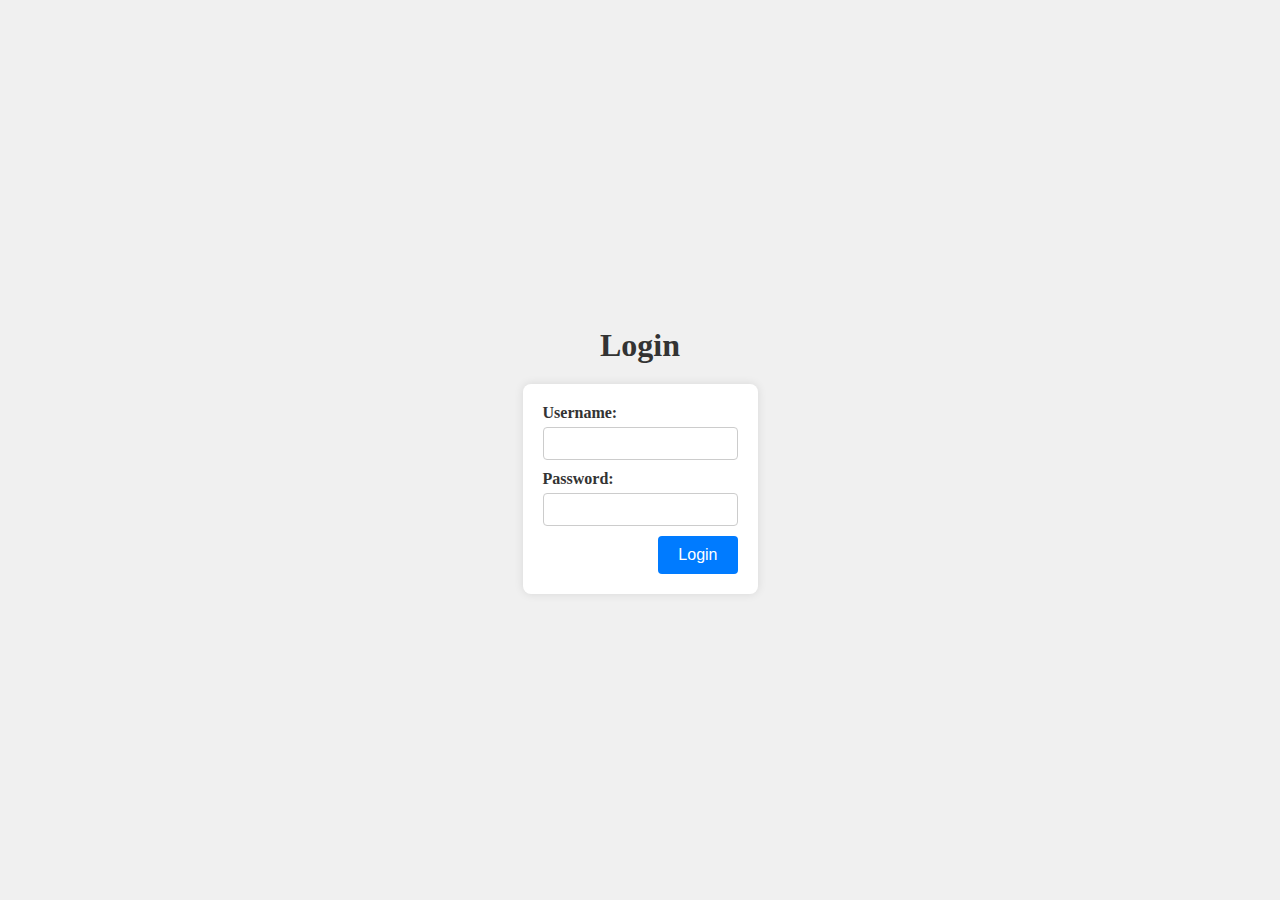
<file: src/main/resources/templates/login.html>
<!DOCTYPE html>
<html xmlns:th="http://www.thymeleaf.org">
<html lang="en">
<head>
  <meta charset="UTF-8">
  <meta name="viewport" content="width=device-width, initial-scale=1.0">
  <title>Login Page</title>
  <style>
    body {
      font-family: 'Arial, sans-serif';
      background-color: #f0f0f0;
      color: #333;
      display: flex;
      flex-direction: column;
      align-items: center;
      justify-content: center;
      height: 100vh;
      margin: 0;
    }

    h1 {
      text-align: center;
      margin-bottom: 20px;
    }

    form {
      background-color: #fff;
      padding: 20px;
      border-radius: 8px;
      box-shadow: 0 0 10px rgba(0, 0, 0, 0.1);
    }

    label {
      display: block;
      margin-bottom: 5px;
      font-weight: bold;
    }

    input {
      width: 100%;
      max-width: 300px;
      padding: 8px;
      box-sizing: border-box;
      margin-bottom: 10px;
      border: 1px solid #ccc;
      border-radius: 4px;
    }

    button {
      padding: 10px 20px;
      border: none;
      border-radius: 4px;
      background-color: #007bff;
      color: #fff;
      font-size: 16px;
      cursor: pointer;
      margin-left: auto; /* 이 속성을 추가하여 버튼만 우측으로 정렬 */
      display: block; /* 버튼을 블록 요소로 만들어 margin 속성이 적용되도록 함 */
    }
  </style>
</head>
<body>
<h1>Login</h1>
<form id="loginForm" onsubmit="login(event)">
  <label for="username">Username:</label>
  <input type="text" id="username" name="username" required><br>

  <label for="password">Password:</label>
  <input type="password" id="password" name="password" required><br>

  <button type="submit">Login</button>
</form>

<script type="text/javascript">
  function login(event) {
    event.preventDefault();

    var username = document.getElementById("username").value;
    var password = document.getElementById("password").value;

    var data = {
      username: username,
      password: password
    };

    var xhr = new XMLHttpRequest();
    xhr.open("POST", "/auth/user/login");
    xhr.setRequestHeader("Content-Type", "application/json;charset=UTF-8");
    xhr.onload = function () {
      if (xhr.status === 200) { // 정상적으로 응답이 왔을 때
        alert("로그인 성공");
        var Access_Token = xhr.getResponseHeader("Access_Token");
        localStorage.setItem("Access_Token", Access_Token);

        var Refresh_Token = xhr.getResponseHeader("Refresh_Token");
        localStorage.setItem("Refresh_Token", Refresh_Token);

        console.log("Access_Token:", Access_Token);
        console.log("Refresh_Token:", Refresh_Token);
        window.history.back(); // 이전 페이지로 돌아가기
      } else {
        alert("아이디 혹은 비밀번호를 확인해주세요.");
      }
    };
    xhr.send(JSON.stringify(data));
  }
</script>
</body>
</html>
</file>
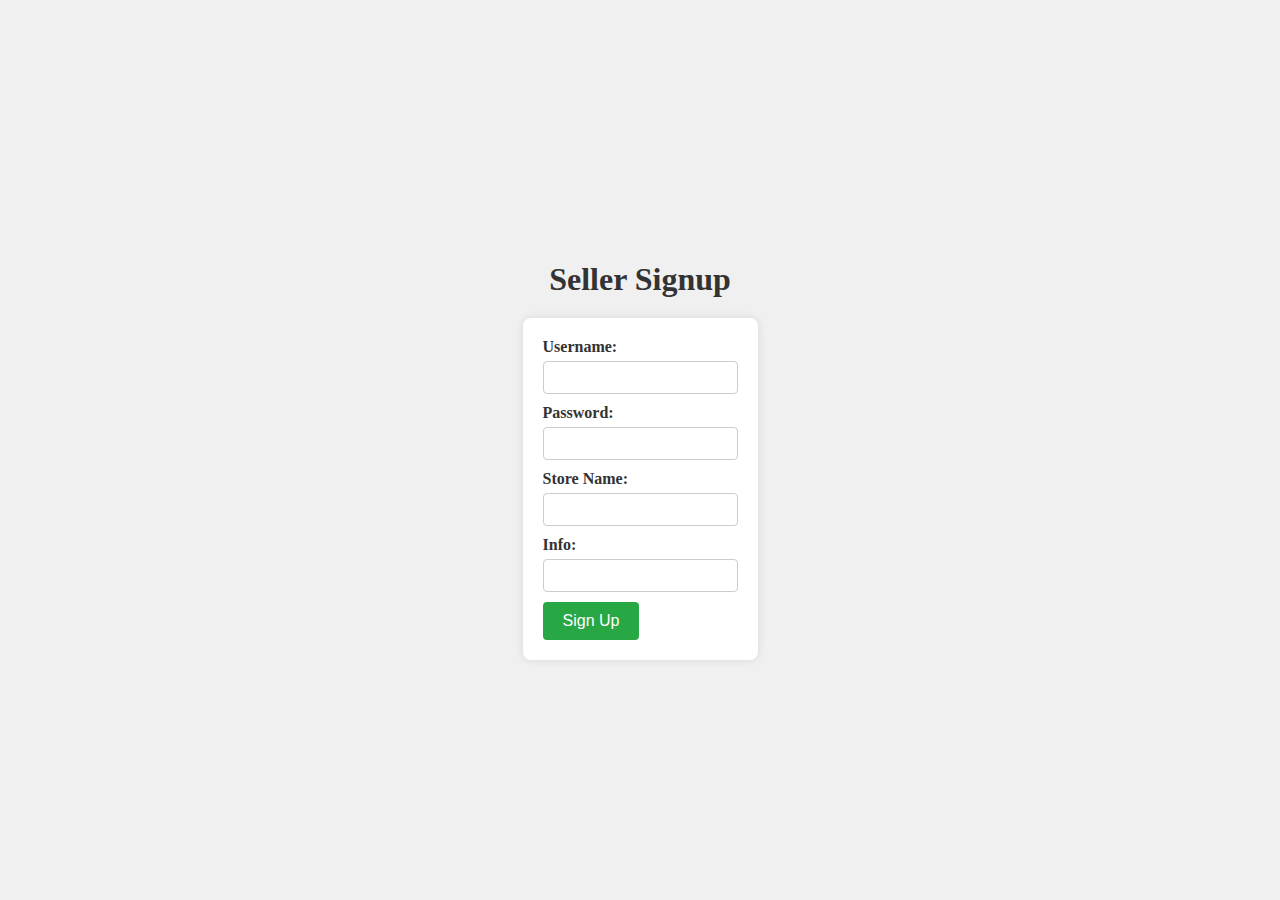
<file: src/main/resources/templates/sellerSignup.html>
<!DOCTYPE html>
<html lang="en">
<head>
  <meta charset="UTF-8">
  <meta name="viewport" content="width=device-width, initial-scale=1.0">
  <title>Seller Signup Page</title>
  <style>
    body {
      font-family: 'Arial, sans-serif';
      background-color: #f0f0f0;
      color: #333;
      display: flex;
      flex-direction: column;
      align-items: center;
      justify-content: center;
      height: 100vh;
      margin: 0;
    }

    h1 {
      text-align: center;
      margin-bottom: 20px;
    }

    form {
      background-color: #fff;
      padding: 20px;
      border-radius: 8px;
      box-shadow: 0 0 10px rgba(0, 0, 0, 0.1);
    }

    label {
      display: block;
      margin-bottom: 5px;
      font-weight: bold;
    }

    input {
      width: 100%;
      max-width: 300px;
      padding: 8px;
      box-sizing: border-box;
      margin-bottom: 10px;
      border: 1px solid #ccc;
      border-radius: 4px;
    }

    button {
      padding: 10px 20px;
      border: none;
      border-radius: 4px;
      background-color: #28a745;
      color: #fff;
      font-size: 16px;
      cursor: pointer;
    }
  </style>
</head>
<body>
<h1>Seller Signup</h1>
<form id="signupForm" onsubmit="signup(event)">
  <label for="username">Username:</label>
  <input type="text" id="username" name="username" required><br>

  <label for="password">Password:</label>
  <input type="password" id="password" name="password" required><br>

  <label for="storeName">Store Name:</label>
  <input type="text" id="storeName" name="storeName" required><br>

  <label for="info">Info:</label>
  <input type="text" id="info" name="info" required><br>

  <button type="submit">Sign Up</button>
</form>

<script type="text/javascript">
  function signup(event) {
    event.preventDefault();

    var username = document.getElementById("username").value;
    var password = document.getElementById("password").value;
    var storeName = document.getElementById("storeName").value;
    var info = document.getElementById("info").value;

    var data = {
      username: username,
      password: password,
      storeName: storeName,
      info: info
    };

    var xhr = new XMLHttpRequest(); // XMLHttpRequest 객체 생성
    xhr.open("POST", "/auth/seller/signup"); // POST 방식으로 /auth/seller/signup URL에 요청
    xhr.setRequestHeader("Content-Type", "application/json;charset=UTF-8"); // 요청 헤더 설정
    xhr.onload = function () { // 요청에 대한 응답이 왔을 때 호출되는 함수
      if (xhr.status === 200) { // 정상적으로 응답이 왔을 때
        alert("판매자 회원가입에 성공하셨습니다.");
        window.history.back(); // 이전 페이지로 돌아가기
      } else {
        var response = JSON.parse(xhr.responseText);
        alert(response.errorMessage); // 실패 메시지 표시
      }
    };
    xhr.send(JSON.stringify(data));
  }
</script>
</body>
</html>
</file>
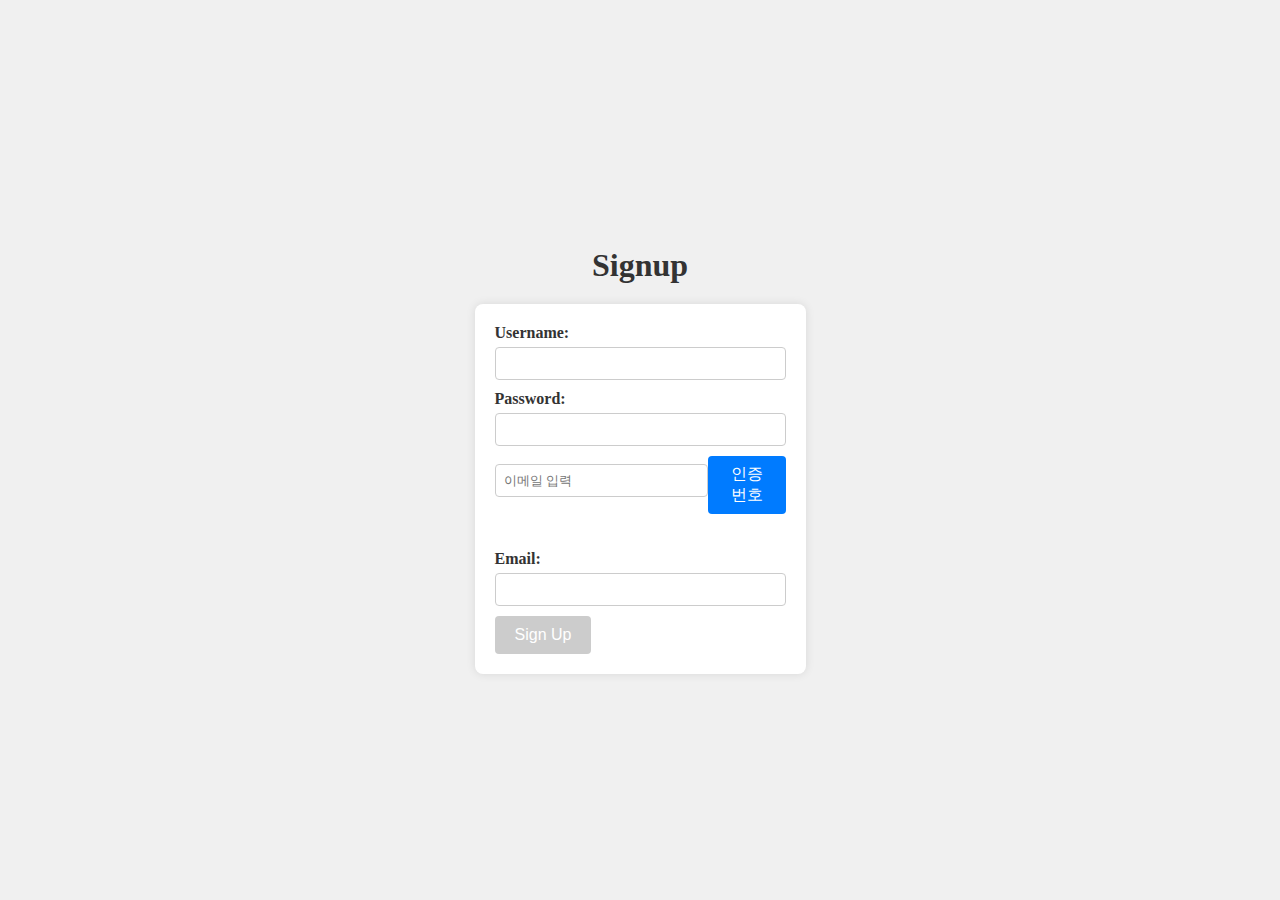
<file: src/main/resources/templates/signup.html>
<!DOCTYPE html>
<html lang="en">
<head>
  <meta charset="UTF-8">
  <meta name="viewport" content="width=device-width, initial-scale=1.0">
  <title>Signup Page</title>
  <style>
    body {
      font-family: 'Arial, sans-serif';
      background-color: #f0f0f0;
      color: #333;
      display: flex;
      flex-direction: column;
      align-items: center;
      justify-content: center;
      height: 100vh;
      margin: 0;
    }

    h1 {
      text-align: center;
      margin-bottom: 20px;
    }

    form {
      background-color: #fff;
      padding: 20px;
      border-radius: 8px;
      box-shadow: 0 0 10px rgba(0, 0, 0, 0.1);
    }

    label {
      display: block;
      margin-bottom: 5px;
      font-weight: bold;
    }

    input {
      width: 100%;
      max-width: 300px; /* 이 값을 조절하여 원하는 너비를 설정하세요 */
      padding: 8px;
      box-sizing: border-box; /* 패딩과 테두리가 너비에 포함되도록 설정 */
      margin-bottom: 10px;
      border: 1px solid #ccc;
      border-radius: 4px;
    }

    input[type="checkbox"] {
      width: auto;
    }

    button {
      padding: 10px 20px;
      border: none;
      border-radius: 4px;
      background-color: #28a745;
      color: #fff;
      font-size: 16px;
      cursor: pointer;
    }

    button:disabled {
      background-color: #ccc;
    }

    button[type="button"] {
      background-color: #007bff;
    }

    #mail_input, #mail_number {
      display: flex;
      justify-content: space-between;
      align-items: center;
    }

    #mail_input button, #mail_number button {
      width: auto;
      padding: 8px 16px;
    }

    script {
      display: none;
    }
  </style>
</head>
<body>
<h1>Signup</h1>
<form id="signupForm" onsubmit="signup(event)">
  <label for="username">Username:</label>
  <input type="text" id="username" name="username" required><br>

  <label for="password">Password:</label>
  <input type="password" id="password" name="password" required><br>

  <div id="mail_input" name="mail_input">
    <input type="text" name="mail" id="mail" placeholder="이메일 입력">
    <button type="button" id="sendBtn" name="sendBtn" onclick="sendNumber()">인증번호</button>
  </div>
  <br>
  <div id="mail_number" name="mail_number" style="display: none">
    <input type="text" name="number" id="number" placeholder="인증번호 입력">
    <button type="button" name="confirmBtn" id="confirmBtn" onclick="confirmNumber()">이메일 인증</button>
  </div>
  <br>
  <input type="text" id="Confirm" name="Confirm" style="display: none" value="">

  <label for="email">Email:</label>
  <input type="email" id="email" name="email" required><br>

  <button type="submit" disabled>Sign Up</button>
</form>

<script src="https://ajax.googleapis.com/ajax/libs/jquery/3.4.1/jquery.min.js"></script>
<script type="text/javascript">
  function signup(event) {
    event.preventDefault();

    var username = document.getElementById("username").value;
    var password = document.getElementById("password").value;
    var email = document.getElementById("email").value;

    var data = {
      username: username,
      password: password,
      email: email,
    };

    var xhr = new XMLHttpRequest();
    xhr.open("POST", "/auth/user/signup");
    xhr.setRequestHeader("Content-Type", "application/json;charset=UTF-8");
    xhr.onload = function () {
      if (xhr.status === 200) {
        alert("회원가입에 성공하셨습니다.");
        window.history.back(); // 이전 페이지로 돌아가기
      } else {
        var response = JSON.parse(xhr.responseText);
        alert(response.errorMessage); // 실패 메시지 표시
      }
    };
    xhr.send(JSON.stringify(data));
  }

  function sendNumber() {
    $("#mail_number").css("display", "block");
    $.ajax({
      url: "/auth/user/email",
      type: "post",
      dataType: "json",
      data: { "mail": $("#mail").val() },
      success: function (data) {
        alert("인증번호 발송");
        $("#Confirm").attr("value", data);
      }
    });
  }

  function confirmNumber() {
    var number1 = $("#number").val();
    var number2 = $("#Confirm").val();

    if (number1 == number2) {
      alert("인증되었습니다.");

      // Fill the email field with the verified email
      var verifiedEmail = $("#mail").val();
      $("#email").val(verifiedEmail);

      // Disable the email field
      $("#email").prop("disabled", true);

      // Enable the submit button for signup
      $("#signupForm button[type='submit']").prop("disabled", false);
    } else {
      alert("번호가 다릅니다.");
    }
  }
</script>
</body>
</html>
</file>
